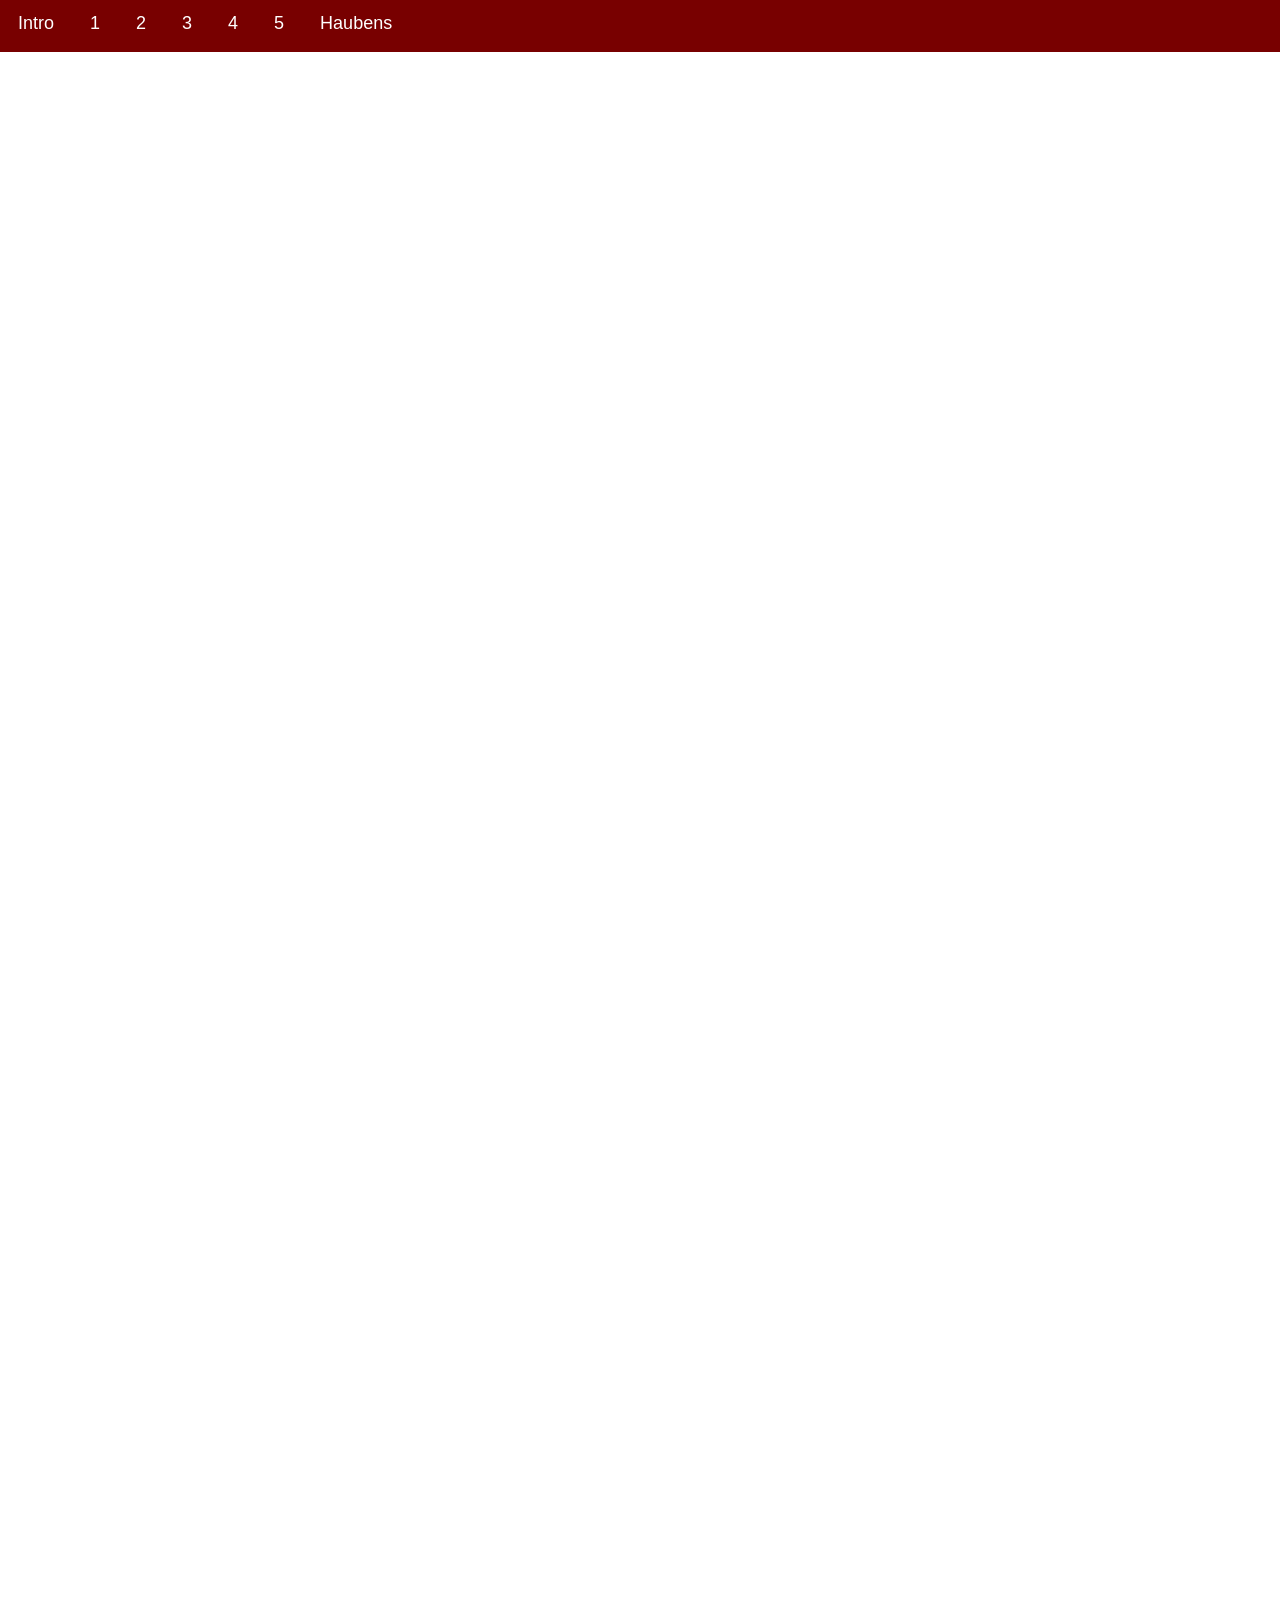
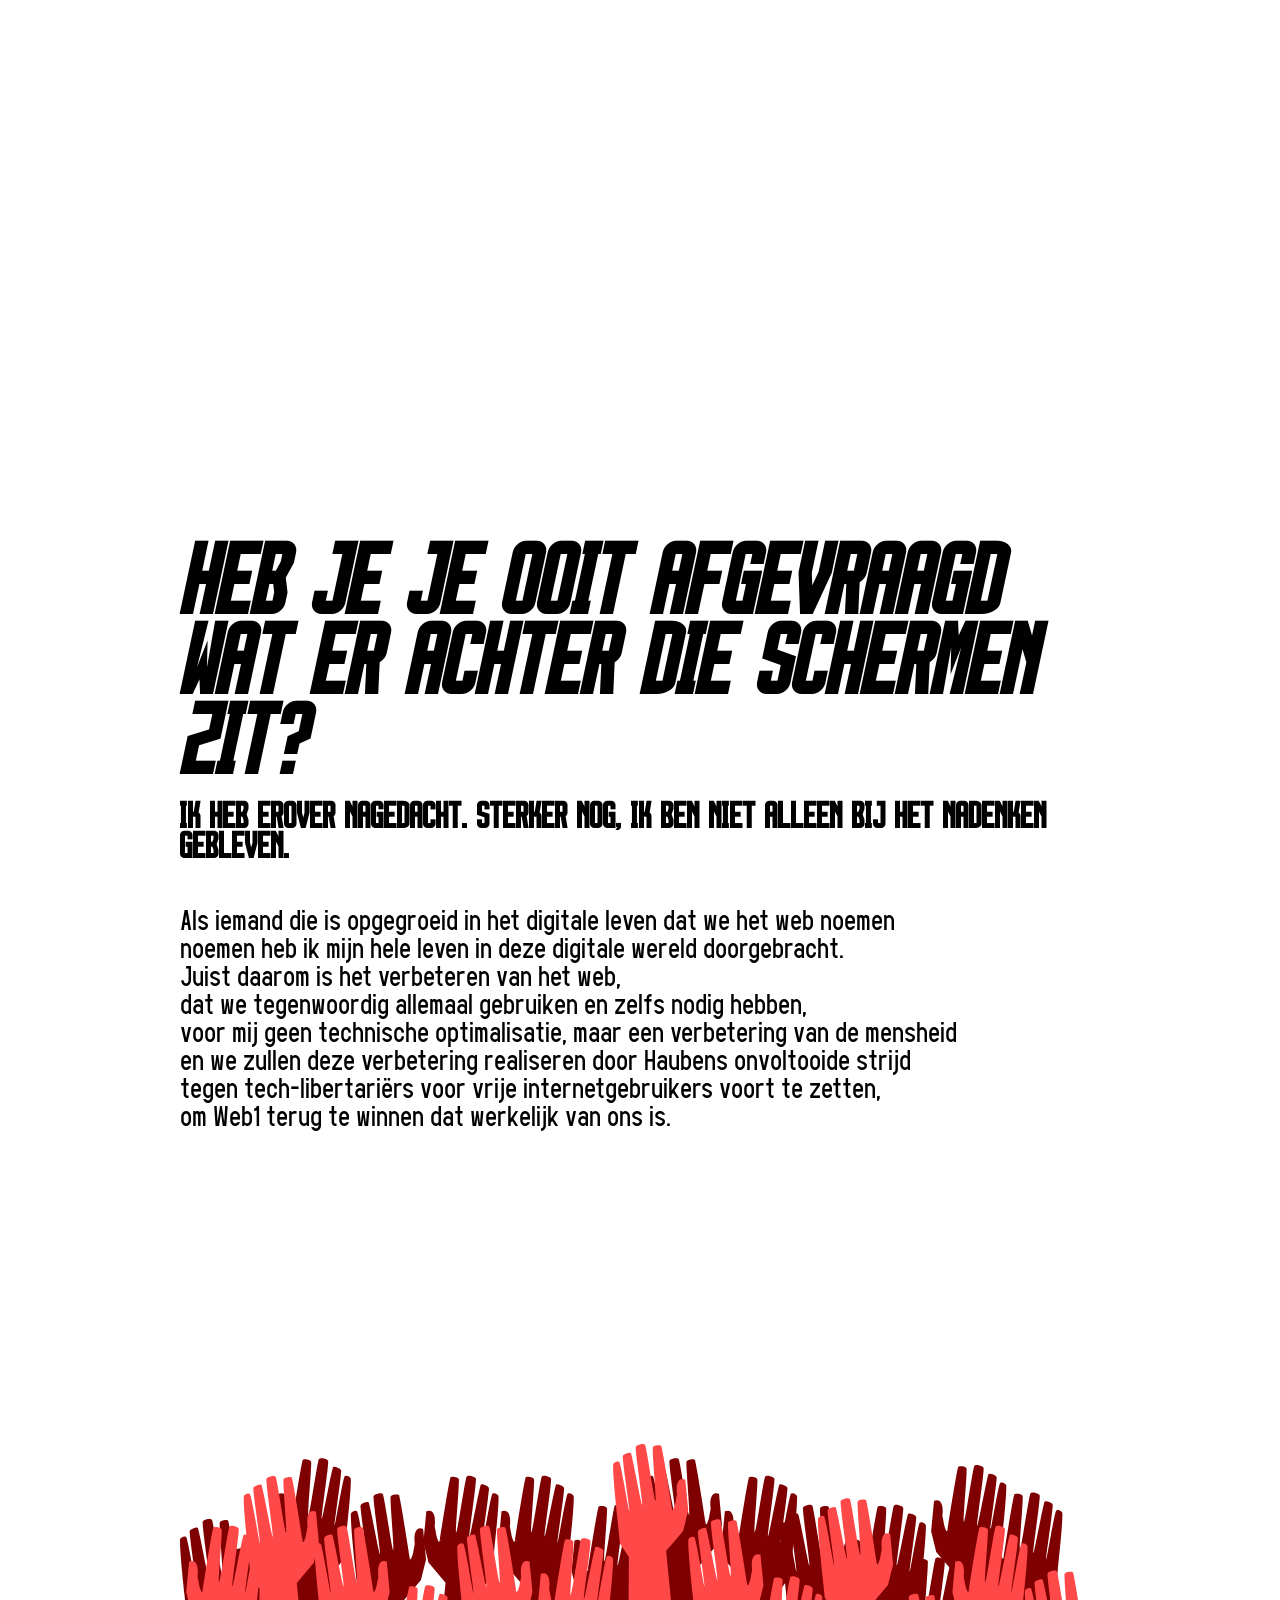
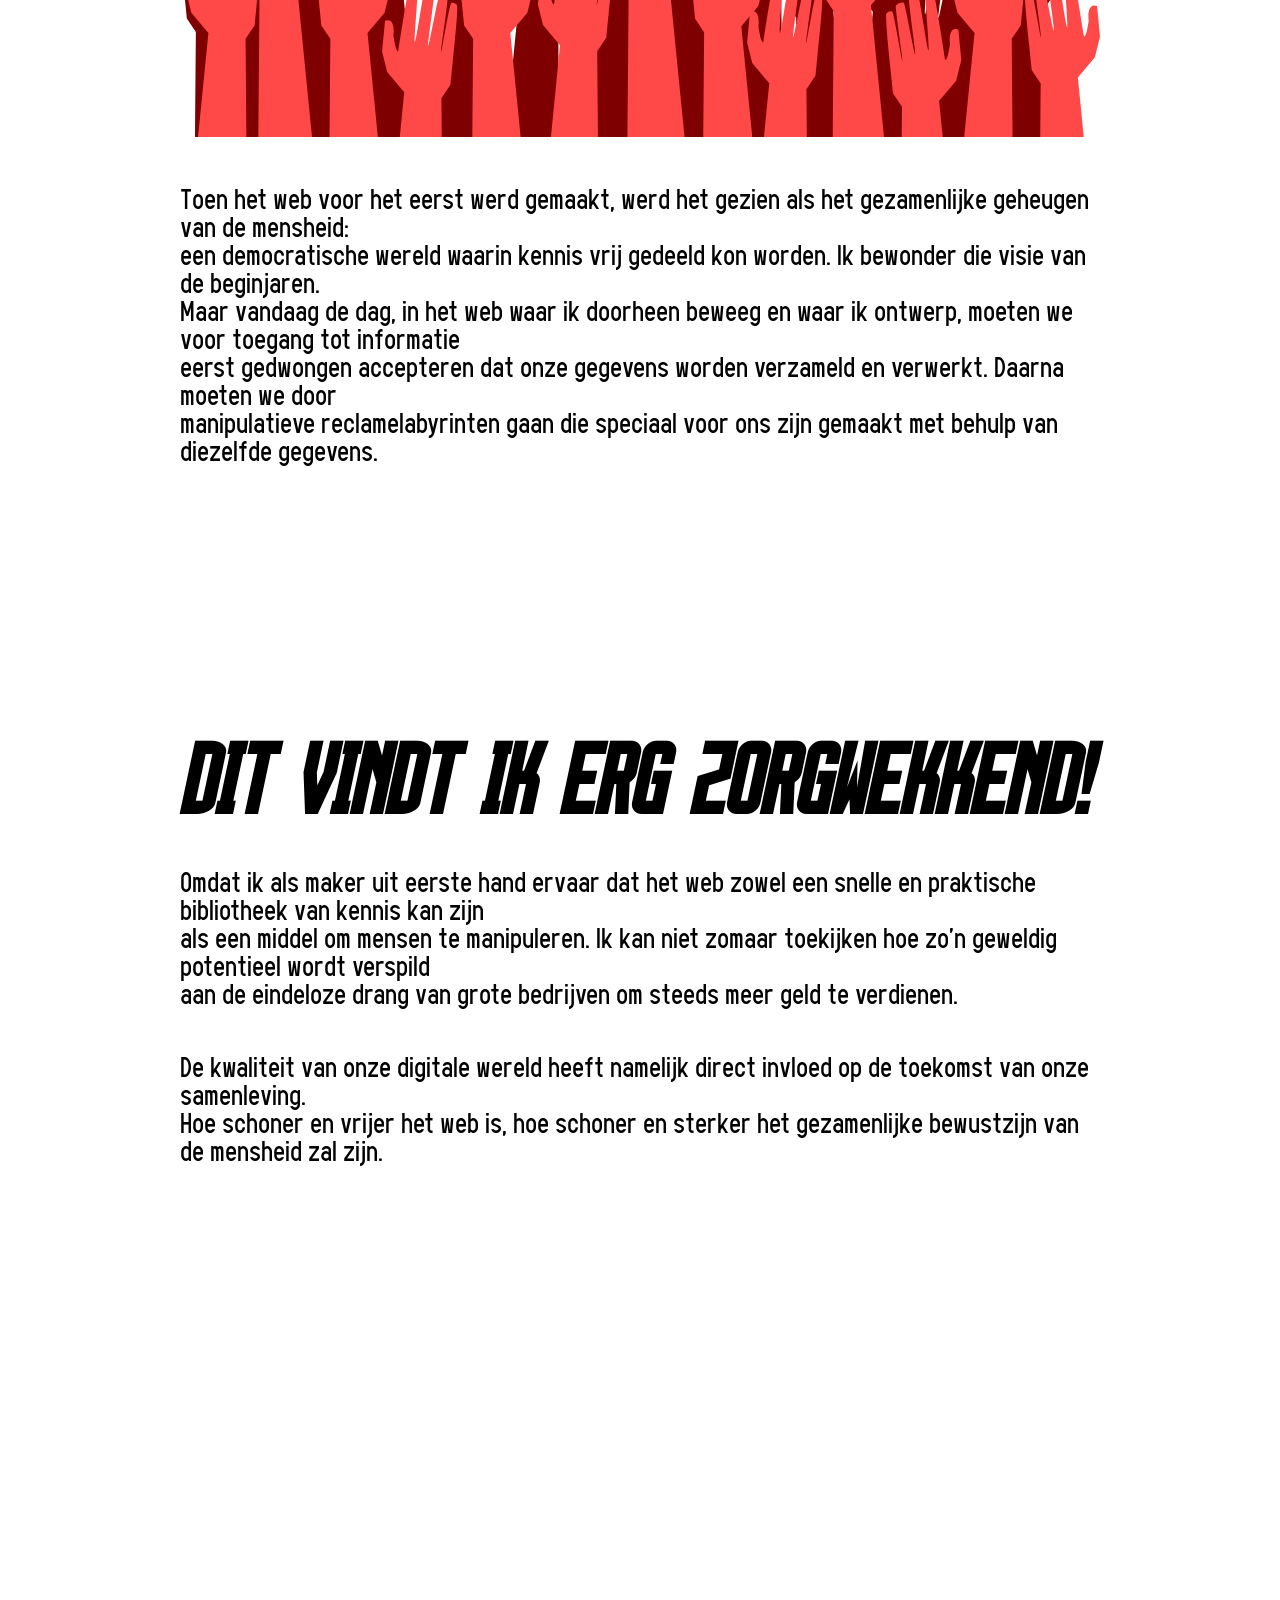
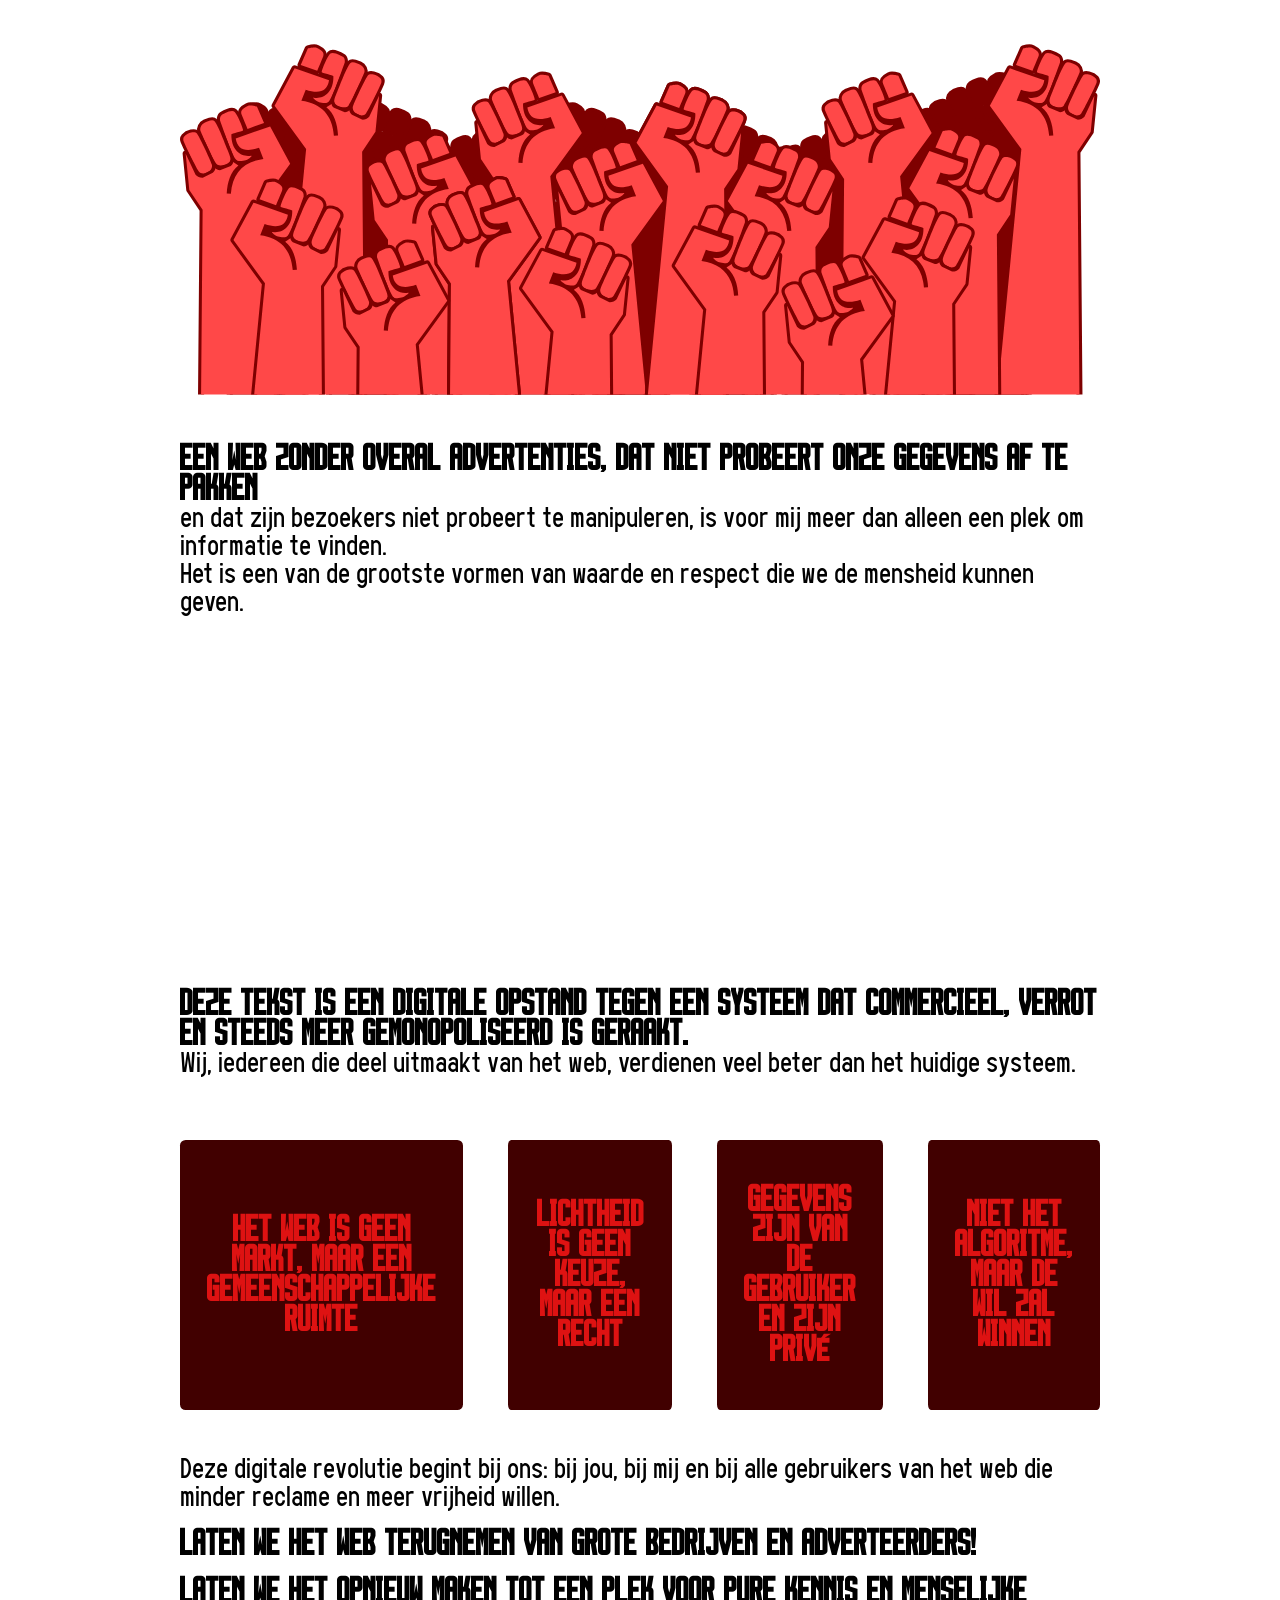
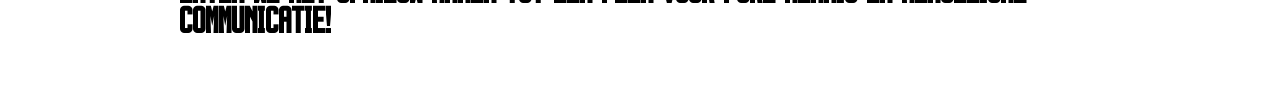
<file: index.html>
<!DOCTYPE html>
<html lang="en">

<head>
    <meta charset="UTF-8">
    <meta name="viewport" content="width=device-width, initial-scale=1.0">
    <title>Page1</title>
    <link rel="stylesheet" href="CSS/style.css">
</head>

<body>

    <header>
        <!--This images shows itself when you scroll after the banner-->
        <nav>
            <ul class="progress">
                <li><a href="#Intro">Intro</a></li>
                <li><a href="#een">1</a></li>
                <li><a href="#twee">2</a></li>
                <li><a href="#drie">3</a></li>
                <li><a href="#vier">4</a></li>
                <li><a href="#vijf">5</a></li>
                <li><a href="Haubens.html">Haubens</a></li>
            </ul>
        </nav>
    </header>

    <main>

        <!--The banner video, it plays on scroll -->
        <div class="IntroVideo" id="Intro">
            <!--There is an holder so the video stays on screen when you scroll-->
            <figure class="holder">
                <video src="VisualContent/BannerAnimation.mp4" autoplay muted loop playsinline></video>
            </figure>
        </div>

        <section id="een">
            <h2>Heb je je ooit afgevraagd</h2>
            <h2>wat er achter die schermen zit?</h2>
            <h3>Ik heb erover nagedacht. Sterker nog, ik ben niet alleen bij het nadenken gebleven.</h3>
            <article>
                <p>Als iemand die is opgegroeid in het digitale leven dat we het web noemen</p>
                <p>noemen heb ik mijn hele leven in deze digitale wereld doorgebracht.</p>
                <p>Juist daarom is het verbeteren van het web,</p>
                <p>dat we tegenwoordig allemaal gebruiken en zelfs nodig hebben,</p>
                <p>voor mij geen technische optimalisatie, maar een verbetering van de mensheid</p>
                <p>en we zullen deze verbetering realiseren door Haubens onvoltooide strijd</p>
                <p>tegen tech-libertariërs voor vrije internetgebruikers voort te zetten,</p>
                <p>om Web1 terug te winnen dat werkelijk van ons is.</p>
            </article>
        </section>

        <section id="twee">
            <img src="VisualContent/Handen.svg" alt="Een vector van de handen van het volk">
            <article>
                <p>Toen het web voor het eerst werd gemaakt, werd het gezien als het gezamenlijke geheugen van de
                    mensheid:</p>
                <p>een democratische wereld waarin kennis vrij gedeeld kon worden. Ik bewonder die visie van de
                    beginjaren.</p>
                <p>Maar vandaag de dag, in het web waar ik doorheen beweeg en
                    waar ik ontwerp, moeten we voor toegang tot informatie</p>
                <p>eerst gedwongen accepteren dat onze gegevens worden verzameld
                    en verwerkt. Daarna moeten we door</p>
                <p>manipulatieve reclamelabyrinten gaan die speciaal voor ons zijn gemaakt met
                    behulp van diezelfde gegevens.</p>
            </article>
        </section>

        <section id="drie">
            <h2>Dit vindt ik erg zorgwekkend!</h2>
            <article>
                <p>Omdat ik als maker uit eerste hand ervaar dat het web zowel een snelle en praktische bibliotheek van
                    kennis kan zijn</p>
                <p>als een middel om mensen te manipuleren. Ik kan niet zomaar toekijken hoe zo’n geweldig potentieel
                    wordt verspild</p>
                <p>aan de eindeloze drang van grote bedrijven om steeds meer geld te verdienen.</p>
            </article>
            <article>
                <p>De kwaliteit van onze digitale wereld heeft namelijk direct invloed op de toekomst van onze
                    samenleving.</p>
                <p>Hoe schoner en vrijer het web is, hoe schoner en sterker het gezamenlijke bewustzijn van de mensheid
                    zal zijn.</p>
            </article>
        </section>

        <section id="vier">
            <img src="VisualContent/Vuisten.svg" alt="Een vector van de vuisten van het volk">
            <article>
                <h3>Een web zonder overal advertenties, dat niet probeert onze gegevens af te pakken</h3>
                <p>en dat zijn bezoekers niet probeert te manipuleren, is voor mij meer dan alleen een plek om
                    informatie te
                    vinden.</p>
                <p>Het is een van de grootste vormen van waarde en respect die we de mensheid kunnen geven.</p>
            </article>
        </section>

        <section id="vijf">
            <article>
                <h3>Deze tekst is een digitale opstand tegen een systeem dat commercieel, verrot en steeds meer
                    gemonopoliseerd is geraakt.</h3>
                <p>Wij, iedereen die deel uitmaakt van het web, verdienen veel beter dan het huidige systeem.</p>
            </article>
            <div class="TextBox">
                <h3>Het Web Is Geen Markt, Maar Een Gemeenschappelijke Ruimte </h3>
                <h3>Lichtheid Is Geen Keuze, Maar Een Recht </h3>
                <h3>Gegevens Zijn Van De Gebruiker En Zijn Privé</h3>
                <h3>Niet Het Algoritme, Maar De Wil Zal Winnen</h3>
            </div>
            <article>
                <p>Deze digitale revolutie begint bij ons: bij jou, bij mij en bij alle gebruikers van het web die
                    minder
                    reclame en meer vrijheid willen.</p>
                <h3>Laten we het web terugnemen van grote bedrijven en adverteerders!</h3>
                <h3>Laten we het opnieuw maken tot een plek voor pure kennis en menselijke communicatie!</h3>

            </article>
        </section>

    </main>

    <!--This connects the Java code to the HTML, I used Java so I can make the banner video play on scroll-->
    <script src="JavaScript/script.js"></script>

</body>

</html>
</file>
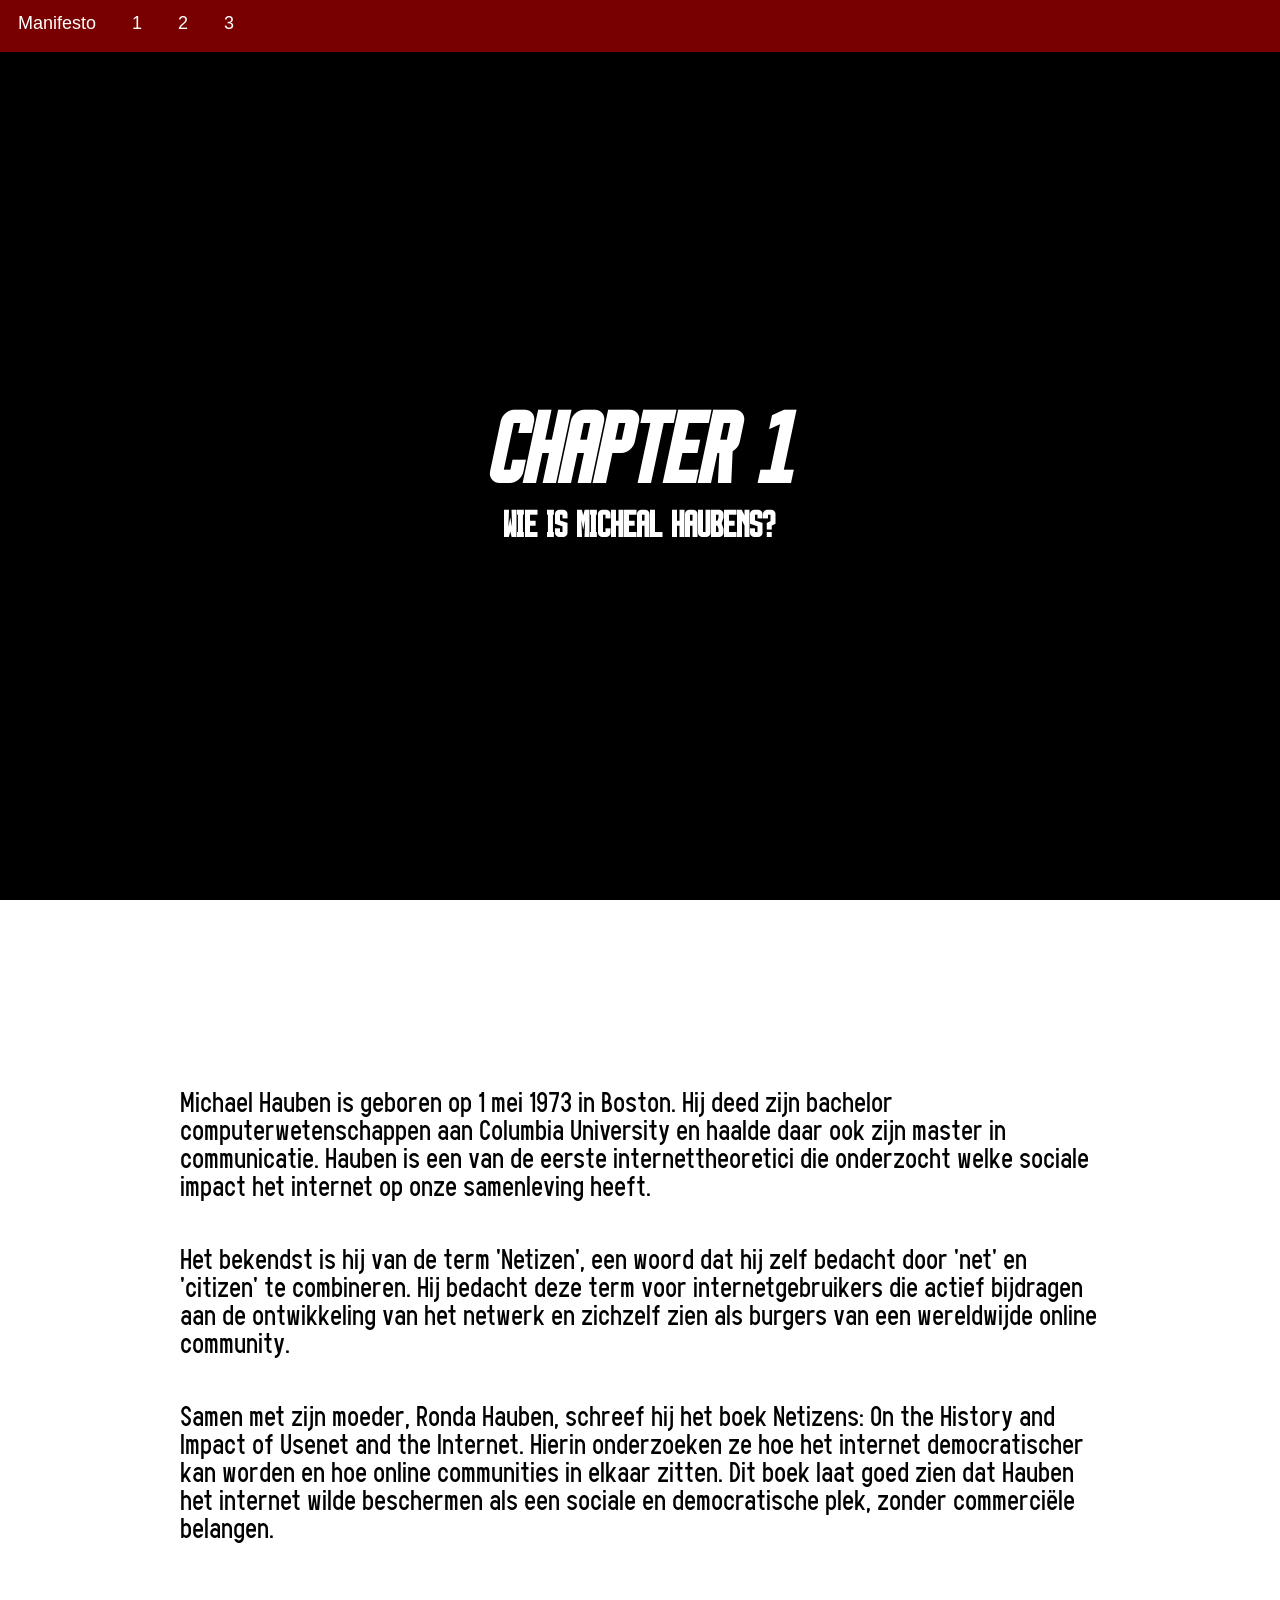
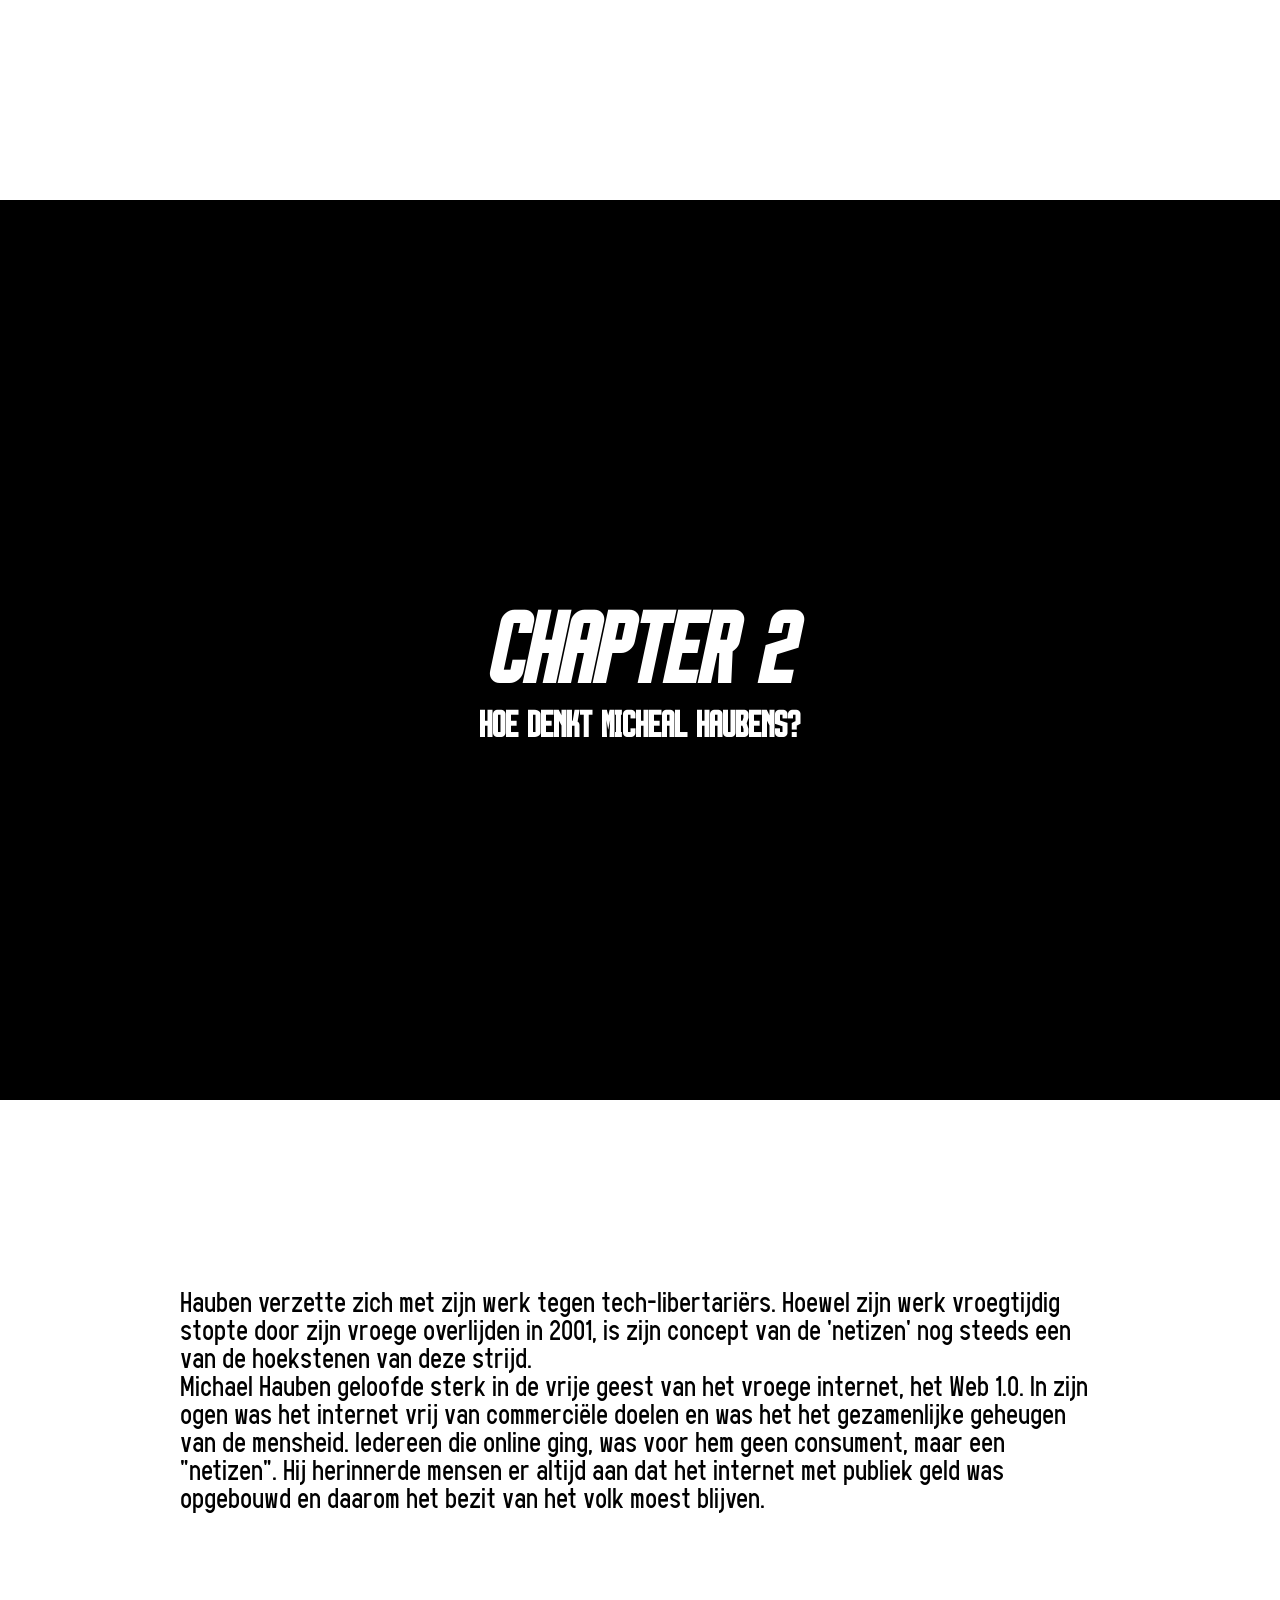
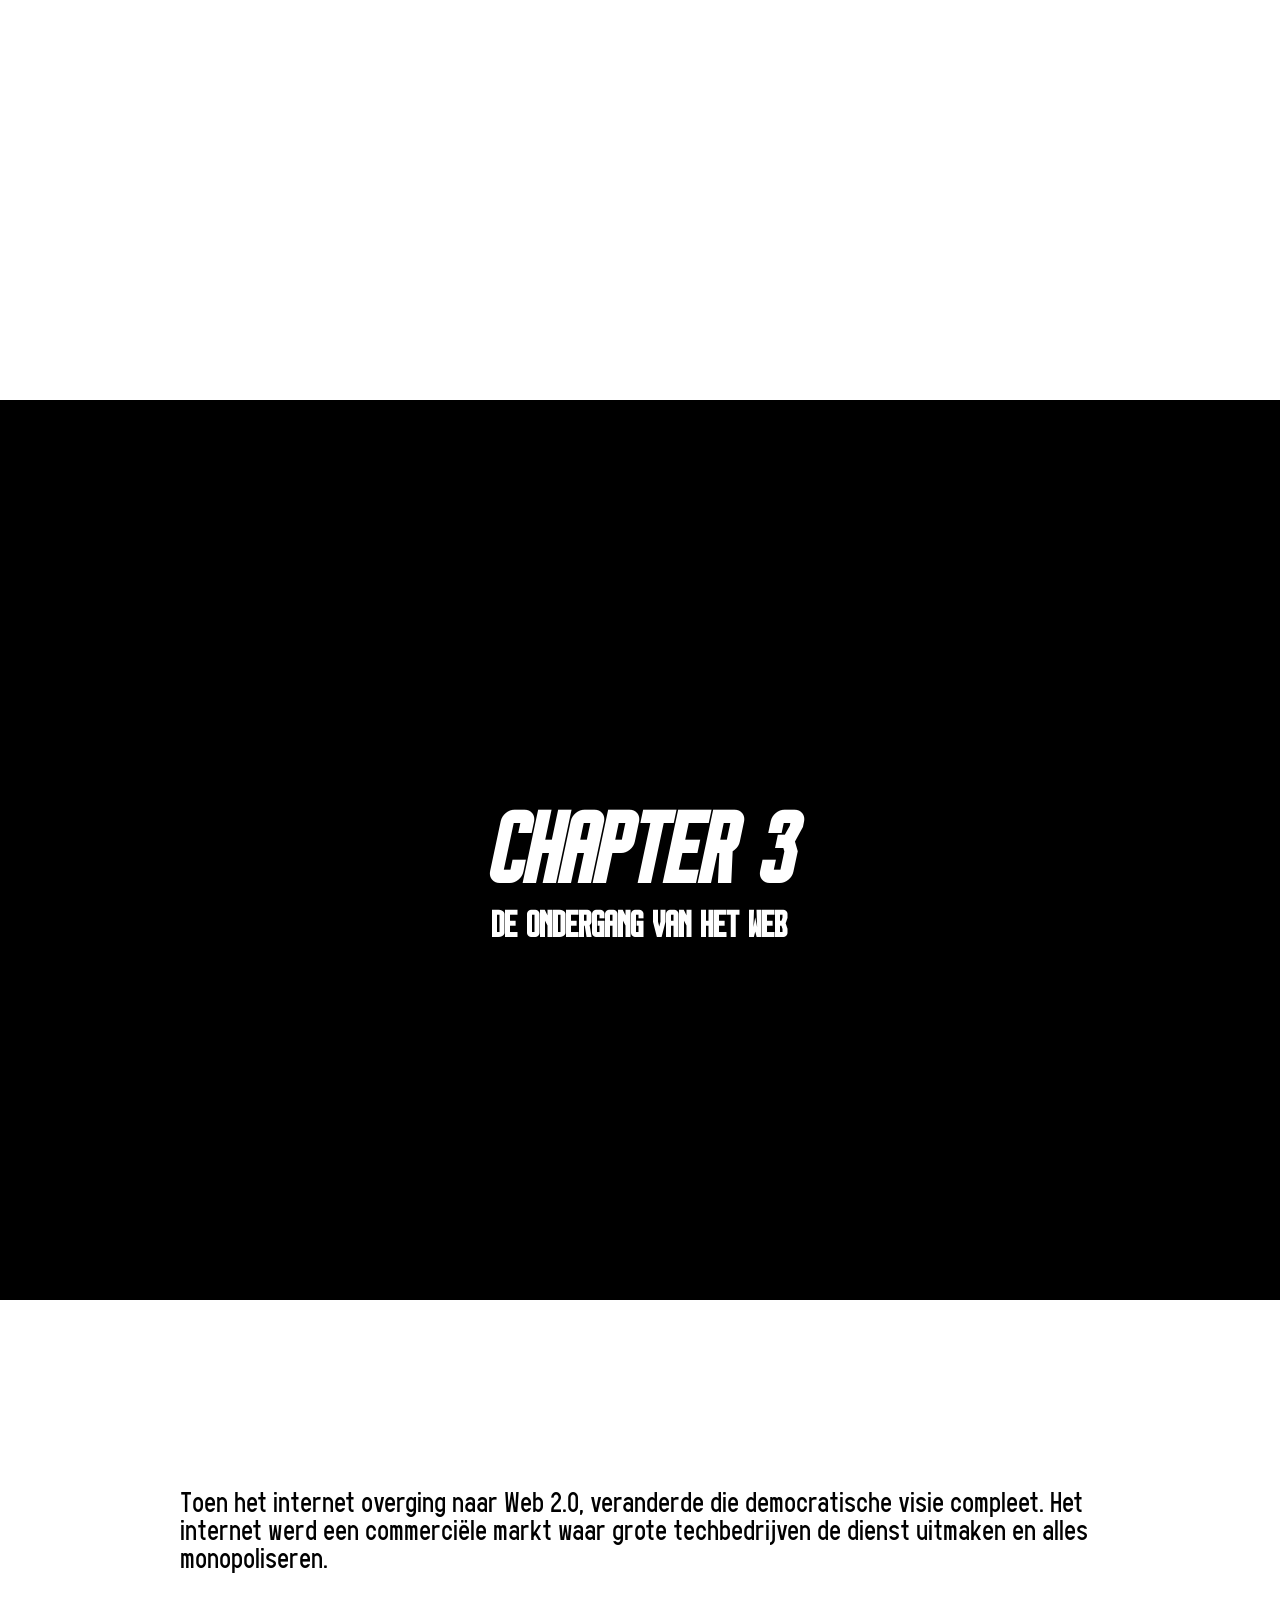
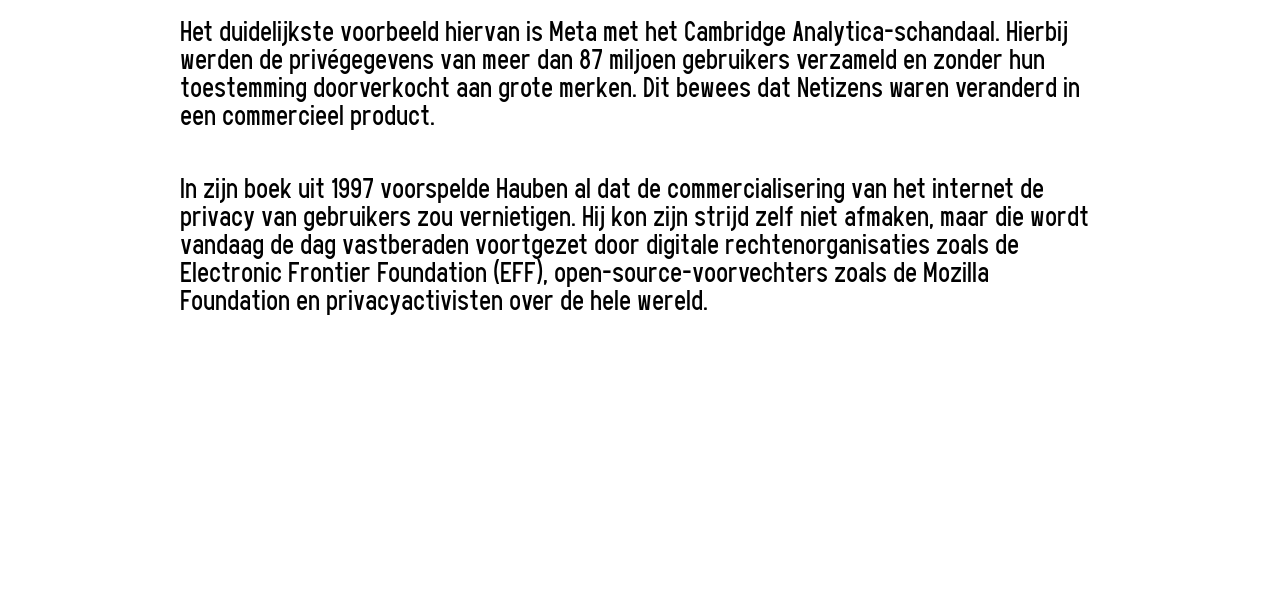
<file: Haubens.html>
<!DOCTYPE html>
<html lang="en">

<head>
    <meta charset="UTF-8">
    <meta name="viewport" content="width=device-width, initial-scale=1.0">
    <title>Haubens</title>
    <link rel="stylesheet" href="CSS/style.css">
</head>

<body>

    <header>
        <!--This images shows itself when you scroll after the banner-->
        <nav>
            <ul class="progress">
                <li><a href="index.html">Manifesto</a></li>
                <li><a href="#Chapter1">1</a></li>
                <li><a href="#Chapter2">2</a></li>
                <li><a href="#Chapter3">3</a></li>
            </ul>
        </nav>
    </header>

    <main>

        <section class="Chapter" id="Chapter1">
            <h2>Chapter 1</h2>
            <h3>Wie is Micheal Haubens?</h3>
        </section>

        <section>
            <article>
                <p>Michael Hauben is geboren op 1 mei 1973 in Boston. Hij deed zijn bachelor computerwetenschappen aan
                    Columbia University en haalde daar ook zijn master in communicatie. Hauben is een van de eerste
                    internettheoretici die onderzocht welke sociale impact het internet op onze samenleving heeft.</p>
            </article>
            <article>
                <p>Het bekendst is hij van de term 'Netizen', een woord dat hij zelf bedacht door 'net' en 'citizen' te
                    combineren. Hij bedacht deze term voor internetgebruikers die actief bijdragen aan de ontwikkeling
                    van
                    het netwerk en zichzelf zien als burgers van een wereldwijde online community.</p>
            </article>
            <article>
                <p>Samen met zijn moeder, Ronda Hauben, schreef hij het boek Netizens: On the History and Impact of
                    Usenet
                    and the Internet. Hierin onderzoeken ze hoe het internet democratischer kan worden en hoe online
                    communities in elkaar zitten. Dit boek laat goed zien dat Hauben het internet wilde beschermen als
                    een
                    sociale en democratische plek, zonder commerciële belangen.</p>
            </article>
        </section>

        <section class="Chapter" id="Chapter2">
            <h2>Chapter 2</h2>
            <h3>Hoe denkt Micheal Haubens?</h3>
        </section>

        <section>
            <article>
                <p>Hauben verzette zich met zijn werk tegen tech-libertariërs. Hoewel zijn werk vroegtijdig stopte door
                    zijn
                    vroege overlijden in 2001, is zijn concept van de 'netizen' nog steeds een van de hoekstenen van
                    deze
                    strijd.
                </p>
            </article>
            <p>Michael Hauben geloofde sterk in de vrije geest van het vroege internet, het Web 1.0. In zijn ogen was
                het internet vrij van commerciële doelen en was het het gezamenlijke geheugen van de mensheid. Iedereen
                die online ging, was voor hem geen consument, maar een "netizen". Hij herinnerde mensen er altijd aan
                dat het internet met publiek geld was opgebouwd en daarom het bezit van het volk moest blijven.</p>
            <article>
        </section>

        <section class="Chapter">
            <h2>Chapter 3</h2>
            <h3>De ondergang van het web</h3>
        </section>

        <section>
            <article>
                <p>Toen het internet overging naar Web 2.0, veranderde die democratische visie compleet. Het internet
                    werd
                    een commerciële markt waar grote techbedrijven de dienst uitmaken en alles monopoliseren.</p>
            </article>
            <article>
                <p>Het duidelijkste voorbeeld hiervan is Meta met het Cambridge Analytica-schandaal. Hierbij werden de
                    privégegevens van meer dan 87 miljoen gebruikers verzameld en zonder hun toestemming doorverkocht
                    aan
                    grote merken. Dit bewees dat Netizens waren veranderd in een commercieel product.</p>
            </article>
            <article>
                <p>In zijn boek uit 1997 voorspelde Hauben al dat de commercialisering van het internet de privacy van
                    gebruikers zou vernietigen. Hij kon zijn strijd zelf niet afmaken, maar die wordt vandaag de dag
                    vastberaden voortgezet door digitale rechtenorganisaties zoals de Electronic Frontier Foundation
                    (EFF),
                    open-source-voorvechters zoals de Mozilla Foundation en privacyactivisten over de hele wereld.</p>
            </article>
        </section>

    </main>

</body>

</html>
</file>
<file: CSS/style.css>
* {
    box-sizing: border-box;
    margin: 0;
    padding: 0;
    /*This two are to make it scroll smoothly when visitor clicks a button on the navigation bar*/
    scroll-behavior: smooth;
    /*This one makes the default scrollbar invisible*/
    scrollbar-width: none;
    scroll-snap-type: y mandatory;
}

@font-face {
    font-family: ThernalyRegular;
    src: url(../Fonts/ThernalyRegular.ttf)
}

@font-face {
    font-family: ThernalyItalic;
    src: url(../Fonts/ThernalyItalic.ttf)
}

@font-face {
    font-family: Rijusans;
    src: url(../Fonts/Rijusans.ttf)
}

h2 {
    font-family: ThernalyItalic;
    font-size: 80px;
}

h3 {
    font-family: ThernalyRegular;
    font-size: 30px;
    margin-top: 2vh;
}

p {
    font-family: Rijusans;
    font-size: 25px;
}

section {
    height: 100vh;
    padding: 16vh 20vh 10vh 20vh;
    scroll-snap-align: start;
    scroll-behavior: smooth;
}

article {
    margin-top: 5vh;
}

/*This code is for the progress bar on scroll*/
.progress {
    animation: grow linear forwards;
    animation-timeline: scroll();
}

@keyframes grow {
    0% {
        width: 7%;
    }

    100% {
        width: 100%;
    }
}

/*This one keeps the header on top*/
Header {
    position: fixed;
    top: 0;
    width: 100%;
}

nav {
    background-color: #d61111;
}

nav ul {
    list-style-type: none;
    background-color: #780000;
    display: flex;
    margin-top: -5px;
}

nav a {
    text-decoration: none;
    padding: 2vh;
    text-align: center;
    display: flex;
    color: white;
    font-family: Arial, Helvetica, sans-serif;
    font-size: 2vh;
}

nav a:hover {
    background-color: rgb(80, 0, 0);
}

nav a::highlight {
    color: rgb(107, 0, 0);
}

.IntroVideo {
    height: 2000px;
    scroll-snap-align: start;
}

.IntroVideo video {
    width: 100%;
    margin-top: -9.2vh;
}

.holder {
    position: sticky;
    top: 0;
    z-index: -1;
}

.TextBox {
    margin-top: 5vh;
    display: flex;
    flex-direction: row;
    text-align: center;
    gap: 5vh;
}

.TextBox h3 {
    display: flex;
    align-items: center;
    justify-content: center;
    padding: 3vh;
    background-color: #410000;
    width: 40vh;
    height: 30vh;
    align-items: center;
    border-radius: 2%;
    color: rgb(222, 18, 18);
}

.Chapter {
    background-color: black;
    color: white;
    display: flex;
    flex-direction: column;
    align-items: center;
    justify-content: center;
    text-align: center;
}

.Chapter h2 {
    opacity: 0;
    animation: FadeIn 2s both;
    animation-delay: 0.5s;
    animation-timing-function: view();
}

.Chapter h3 {
    opacity: 0;
    animation: FadeIn 2s both;
    animation-delay: 1.5s;
    animation-timing-function: view();
}

@keyframes FadeIn {
    0% {
        opacity: 0%;
    }

    100% {
        opacity: 100%;
    }
}
</file>
